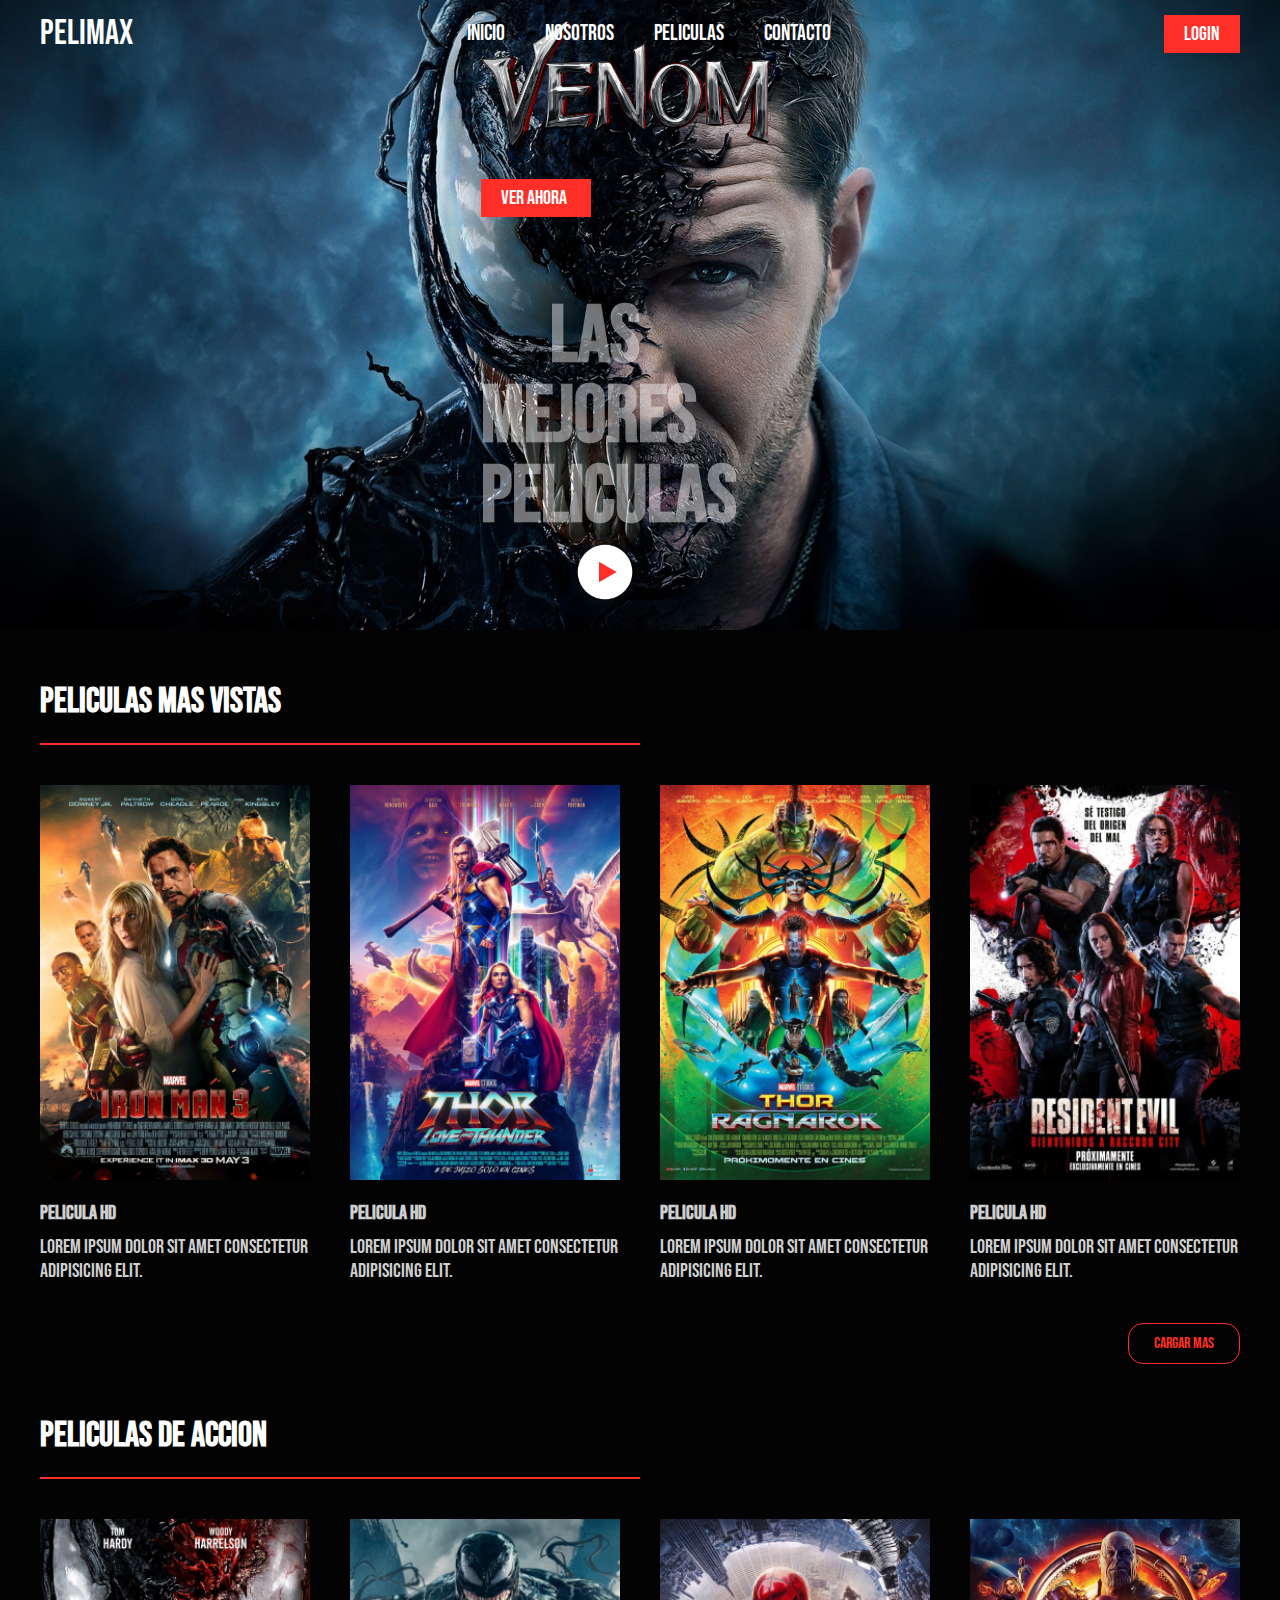
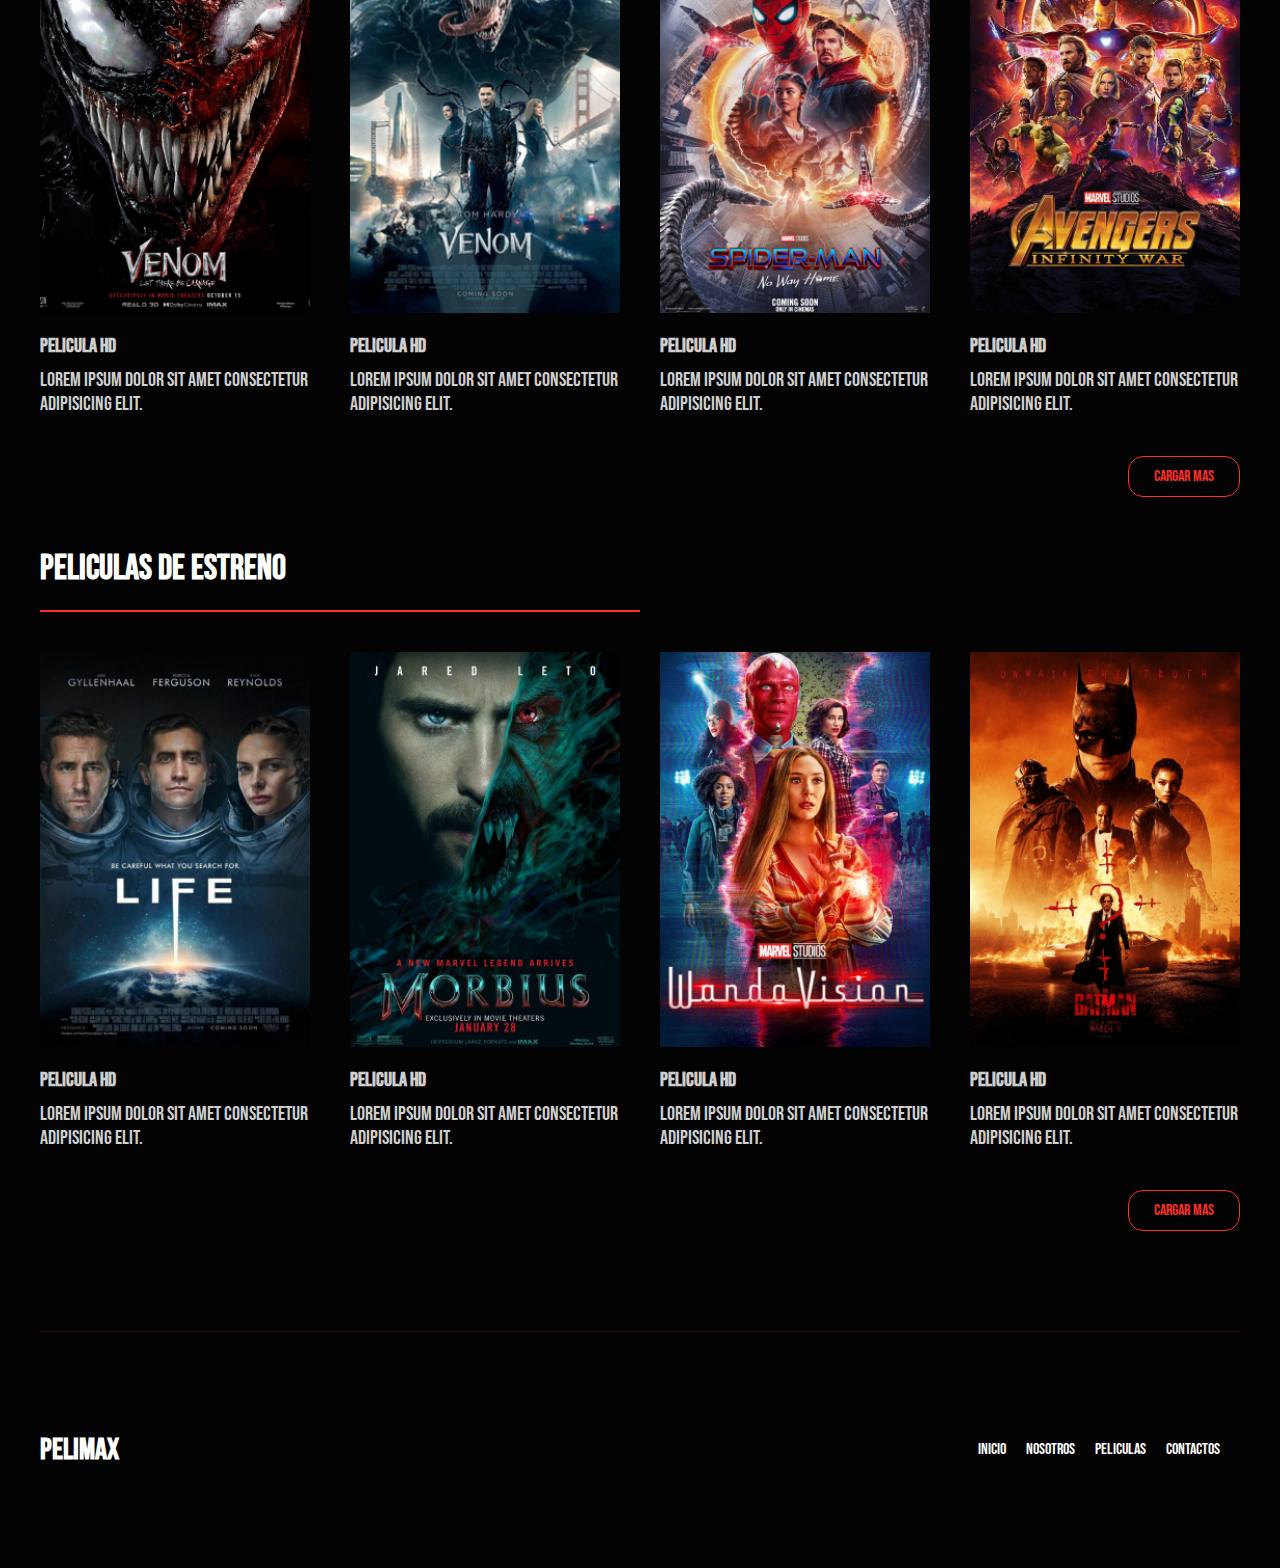
<file: GA6-220501096-AA4-EV01 Fundamentos en la implementaciòn de componentes frontend, HTML,CSS,JS/index.html>
<!DOCTYPE html>
<html lang="en">
<head>
    <meta charset="UTF-8">
    <meta http-equiv="X-UA-Compatible" content="IE=edge">
    <meta name="viewport" content="width=device-width, initial-scale=1.0">
    <title>PELICULAS</title>
    <link rel="stylesheet" href="style.css">
</head>
<body>

   
    <header class="header">

        <div class="menu container"> 

            <a href="#" class="logo">Pelimax</a>
            <input type="checkbox" id="menu" />
            <label for="menu">
                <img src="IMAGEN1/menu.png" class="menu-icono" alt="menu">
            </label>
            <nav class="navbar">
                <ul>
                    <li><a href="#">Inicio</a></li>
                    <li><a href="#">Nosotros</a></li>
                    <li><a href="#">Peliculas</a></li>
                    <li><a href="#">Contacto</a></li>
                </ul>
            </nav>
            <a href="#" class="btn-1">Login</a>
        </div>

        <div class="header-content container">

            <div class="header-1"> 
                <img src="IMAGEN1/venom.png" alt="">
                <a href="#" class="btn-2">Ver ahora</a>
            </div>
            <div class="header-2">
                <h1>Las mejores <br>Peliculas</h1>
                <img src="IMAGEN1/play.png" alt="">
            </div>

        </div>
    </header>

    <section class="movies container">

        <h2>Peliculas mas vistas</h2>
        <hr>

        <div class="box-container-1"> 

            <div class="box-1">

                <div class="content">
                    <img src="IMAGEN1/1.jpg" alt="">
                    <h3>Pelicula hd</h3>
                    <p>
                        Lorem ipsum dolor sit amet consectetur adipisicing elit.
                    </p>

                </div>

            </div>

            <div class="box-1">

                <div class="content">
                    <img src="IMAGEN1/2.jpg" alt="">
                    <h3>Pelicula hd</h3>
                    <p>
                        Lorem ipsum dolor sit amet consectetur adipisicing elit.
                    </p>

                </div>

            </div>

            <div class="box-1">

                <div class="content">
                    <img src="IMAGEN1/3.jpg" alt="">
                    <h3>Pelicula hd</h3>
                    <p>
                        Lorem ipsum dolor sit amet consectetur adipisicing elit.
                    </p>

                </div>

            </div>

            <div class="box-1">

                <div class="content">
                    <img src="IMAGEN1/4.jpg" alt="">
                    <h3>Pelicula hd</h3>
                    <p>
                        Lorem ipsum dolor sit amet consectetur adipisicing elit.
                    </p>

                </div>

            </div>

            <div class="box-1">

                <div class="content">
                    <img src="IMAGEN1/5.jpg" alt="">
                    <h3>Pelicula hd</h3>
                    <p>
                        Lorem ipsum dolor sit amet consectetur adipisicing elit.
                    </p>

                </div>

            </div>

            <div class="box-1">

                <div class="content">
                    <img src="IMAGEN1/6.jpg" alt="">
                    <h3>Pelicula hd</h3>
                    <p>
                        Lorem ipsum dolor sit amet consectetur adipisicing elit.
                    </p>

                </div>

            </div>

            <div class="box-1">

                <div class="content">
                    <img src="IMAGEN1/7.jpg" alt="">
                    <h3>Pelicula hd</h3>
                    <p>
                        Lorem ipsum dolor sit amet consectetur adipisicing elit.
                    </p>

                </div>

            </div>

            <div class="box-1">

                <div class="content">
                    <img src="IMAGEN1/8.jpg" alt="">
                    <h3>Pelicula hd</h3>
                    <p>
                        Lorem ipsum dolor sit amet consectetur adipisicing elit.
                    </p>

                </div>

            </div>

            
        </div>

         <div class="load-more" id="load-more-1">Cargar mas</div>
    </section>

    <section class="movies container">

        <h2>Peliculas de Accion</h2>
        <hr>

        <div class="box-container-2"> 

            <div class="box-2">

                <div class="content">
                    <img src="IMAGEN1/9.jpg" alt="">
                    <h3>Pelicula hd</h3>
                    <p>
                        Lorem ipsum dolor sit amet consectetur adipisicing elit.
                    </p>

                </div>

            </div>

            <div class="box-2">

                <div class="content">
                    <img src="IMAGEN1/10.jpg" alt="">
                    <h3>Pelicula hd</h3>
                    <p>
                        Lorem ipsum dolor sit amet consectetur adipisicing elit.
                    </p>

                </div>

            </div>

            <div class="box-2">

                <div class="content">
                    <img src="IMAGEN1/11.jpg" alt="">
                    <h3>Pelicula hd</h3>
                    <p>
                        Lorem ipsum dolor sit amet consectetur adipisicing elit.
                    </p>

                </div>

            </div>

            <div class="box-2">

                <div class="content">
                    <img src="IMAGEN1/12.jpg" alt="">
                    <h3>Pelicula hd</h3>
                    <p>
                        Lorem ipsum dolor sit amet consectetur adipisicing elit.
                    </p>

                </div>

            </div>

            <div class="box-2">

                <div class="content">
                    <img src="IMAGEN1/13.jpg" alt="">
                    <h3>Pelicula hd</h3>
                    <p>
                        Lorem ipsum dolor sit amet consectetur adipisicing elit.
                    </p>

                </div>

            </div>

            <div class="box-2">

                <div class="content">
                    <img src="IMAGEN1/14.jpg" alt="">
                    <h3>Pelicula hd</h3>
                    <p>
                        Lorem ipsum dolor sit amet consectetur adipisicing elit.
                    </p>

                </div>

            </div>

            <div class="box-2">

                <div class="content">
                    <img src="IMAGEN1/15.jpg" alt="">
                    <h3>Pelicula hd</h3>
                    <p>
                        Lorem ipsum dolor sit amet consectetur adipisicing elit.
                    </p>

                </div>

            </div>

            <div class="box-2">

                <div class="content">
                    <img src="IMAGEN1/16.jpg" alt="">
                    <h3>Pelicula hd</h3>
                    <p>
                        Lorem ipsum dolor sit amet consectetur adipisicing elit.
                    </p>

                </div>

            </div>

        </div>

         <div class="load-more" id="load-more-2">Cargar mas</div>
    </section>

    <section class="movies container">

        <h2>Peliculas de Estreno</h2>
        <hr>

        <div class="box-container-3"> 

            <div class="box-3">

                <div class="content">
                    <img src="IMAGEN1/17.jpg" alt="">
                    <h3>Pelicula hd</h3>
                    <p>
                        Lorem ipsum dolor sit amet consectetur adipisicing elit.
                    </p>

                </div>

            </div>

            <div class="box-3">

                <div class="content">
                    <img src="IMAGEN1/18.jpg" alt="">
                    <h3>Pelicula hd</h3>
                    <p>
                        Lorem ipsum dolor sit amet consectetur adipisicing elit.
                    </p>

                </div>

            </div>

            <div class="box-3">

                <div class="content">
                    <img src="IMAGEN1/19.jpg" alt="">
                    <h3>Pelicula hd</h3>
                    <p>
                        Lorem ipsum dolor sit amet consectetur adipisicing elit.
                    </p>

                </div>

            </div>

            <div class="box-3">

                <div class="content">
                    <img src="IMAGEN1/20.jpg" alt="">
                    <h3>Pelicula hd</h3>
                    <p>
                        Lorem ipsum dolor sit amet consectetur adipisicing elit.
                    </p>

                </div>

            </div>

            <div class="box-3">

                <div class="content">
                    <img src="IMAGEN1/21.jpg" alt="">
                    <h3>Pelicula hd</h3>
                    <p>
                        Lorem ipsum dolor sit amet consectetur adipisicing elit.
                    </p>

                </div>

            </div>

            <div class="box-3">

                <div class="content">
                    <img src="IMAGEN1/22.jpg" alt="">
                    <h3>Pelicula hd</h3>
                    <p>
                        Lorem ipsum dolor sit amet consectetur adipisicing elit.
                    </p>

                </div>

            </div>

            <div class="box-3">

                <div class="content">
                    <img src="IMAGEN1/23.jpg" alt="">
                    <h3>Pelicula hd</h3>
                    <p>
                        Lorem ipsum dolor sit amet consectetur adipisicing elit.
                    </p>

                </div>

            </div>

            <div class="box-3">

                <div class="content">
                    <img src="IMAGEN1/24.jpg" alt="">
                    <h3>Pelicula hd</h3>
                    <p>
                        Lorem ipsum dolor sit amet consectetur adipisicing elit.
                    </p>

                </div>

            </div>

        </div>

         <div class="load-more" id="load-more-3">Cargar mas</div>
    </section>

    <footer class="footer container">

        <h3>Pelimax</h3>

        <ul>
            <li><a href="#">Inicio</a></li>
            <li><a href="#">Nosotros</a></li>
            <li><a href="#">Peliculas</a></li>
            <li><a href="#">Contactos</a></li>
        </ul>
    </footer>

    
    <script src="script.js"></script>
</body>
</html>
</file>
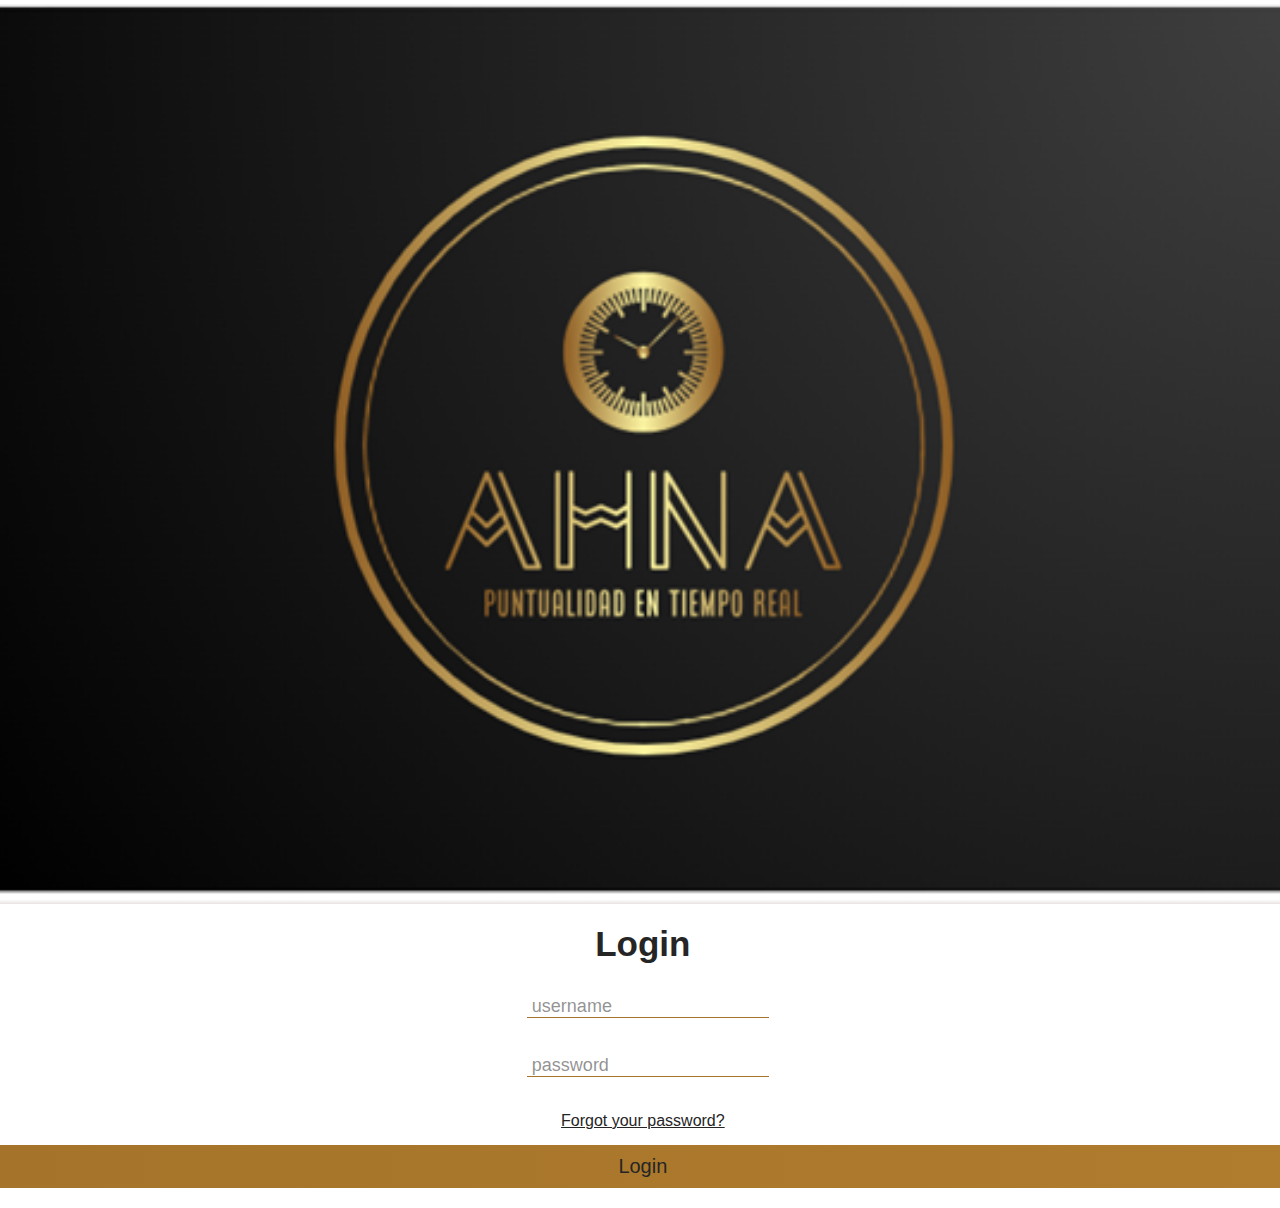
<file: GA6-220501096-AA4-EV03/index.ahna.html>
<!DOCTYPE html>
<html lang="en">
<head>
    <meta charset="UTF-8">
    <meta name="viewport" content="width=device-width, initial-scale=1.0">
    <title>AHNA</title>
    <link rel="stylesheet" href="styles.css">
    <link rel="stylesheet" href="https://cdnjs.cloudflare.com/ajax/libs/font-awesome/6.6.0/css/all.min.css" integrity="sha512-Kc323vGBEqzTmouAECnVceyQqyqdsSiqLQISBL29aUW4U/M7pSPA/gEUZQqv1cwx4OnYxTxve5UMg5GT6L4JJg==" crossorigin="anonymous" referrerpolicy="no-referrer" />"
    
<body>
  <div class="login-container">
   <td> <img src="Nueva carpeta/LOGOTIPO AHNA.png" alt="10" height="900"></td>
   
   <form action="">
    <h1 class="title">Login</h1>
    <label>
      <i class="fa-solid fa-user"></i>
      <input placeholder="username" type="text" id="username">
    </label>
    <label>
      <i class="fa-solid fa-lock"></i>
      <input placeholder="password" type="password" id="password">
    </label>
    <a href="#" class="link">Forgot your password?</a>
    <button id="button">Login</button>
  </form>
  </div>
   <script src="main.js"></script>
</body>
</html>
</file>
<file: GA6-220501096-AA4-EV01 Fundamentos en la implementaciòn de componentes frontend, HTML,CSS,JS/style.css>
@import url('https://fonts.googleapis.com/css2?family=Bebas+Neue&display=swap');

*{
    margin: 0;
    padding: 0;
    box-sizing: border-box;
    text-decoration: none;
    list-style: none;
}    

body{
    background-color: #030303;
    font-family: 'Bebas Neue', cursive;
    color: #ffffff;
}

.container {
    max-width: 1200px;
    margin: 0 auto;
}    

.header {
    background-image: url(IMAGEN1/bg.jpg);
    background-position: center center;
    background-repeat: no-repeat;
    background-size: cover;
    min-height: 70vh;
    display: flex;
    align-items: center;
}

.menu {
    position: absolute;
    top: 0;
    left: 0;
    right: 0;
    display: flex;
    align-items: center;
    justify-content: space-between;
}

.logo {
    font-size: 35px;
    color: #ffffff;
}

.menu .navbar ul li {
    position: relative;
    float: left;
}

.menu .navbar ul li a{
    font-size: 22px;
    padding: 20px;
    color: #ffffff;
    display: block;
}

.menu .navbar ul li a:hover {
   color: #ff2f28;
}

#menu {
    display: none;
}

.menu-icono {
    width: 25px;
}

.menu label {
    cursor: pointer;
    display: none;
}
.header.content {
    display: flex;
    width: 100%;
}

.header-1 {
    display: flex;
    flex-direction: column;
    width: 50%;
    align-self: flex-end;
}

.header-1 img {
    width: 300px;
}

.header-2 {
    width: 50%;
    margin-top: 80px;
    text-align: end;
}
.header-2 h1 {
    color: #ffffff72;
    font-size: 80px;
    line-height: 80px;
} 

.header-2 img {
    width: 70px;
} 

.btn-1 {
    display: inline-block;
    padding: 7px 20px;
    background-color: #ff2f28;
    color:#ffffff;
    font-size: 20px;
}

.btn-2 {
    width: 110px;
    display: inline-block;
    padding: 7px 20px;
    background-color: #ff2f28;
    font-size: 20px;
    margin-top: 30px;
    color: #ffffff;
}

.movies {
    padding: 50px 0 0 0;
    display: flex;
    flex-direction: column;
 }

 h2 {
    font-size: 35px;
    margin-bottom: 20px;
  }

  hr {
   border: 1px solid #ff2f28;
   width: 50%;
   margin-bottom: 40px; 
   }

   .box-container-1 ,
   .box-container-2 ,
   .box-container-3 {
    display: grid;
    grid-template-columns: repeat(auto-fit, minmax(250px,1fr));
    gap: 40px;
    }

    .box-1 ,
    .box-2 ,
    .box-3 {
        border-radius: 5px;
        z-index: 1000;
        display: none;
     }

     .box-1:nth-child(1),
     .box-1:nth-child(2),
     .box-1:nth-child(3),
     .box-1:nth-child(4){
        display: inline-block;
      }

     .box-2:nth-child(1),
     .box-2:nth-child(2),
     .box-2:nth-child(3),
     .box-2:nth-child(4){
        display: inline-block;
      } 

      .box-3:nth-child(1),
      .box-3:nth-child(2),
      .box-3:nth-child(3),
      .box-3:nth-child(4){
         display: inline-block;
       }
        
    
    .load-more {
        margin-top: 40px;
        display: inline-block;
        padding: 10px 25px;
        border-radius: 15px;
        border: 1px solid #ff2f28;
        color: #ff2f28;
        font-size: 16px;
        cursor: pointer;
        align-self: flex-end;
     }     
    .load-more:hover {
        background-color: #ff2f28;
        color: #ffffff;
     } 

    .content img {
        width: 100%;
        margin-bottom: 15px; 
    } 

    .content h3 {
        font-size: 20px;
        margin-bottom: 10px;
     } 

    .content {
        color: #cfcfcf;
        font-size: 20px;
     } 

     .footer {
        display: flex;
        justify-content: space-between;
        align-items: center;
        padding: 100px 0;
        margin-top: 100px;
        border-top: 1px solid #ff2f2830;
      } 
     
     .footer ul {
        display: flex;
      }  

    .footer h3 {
        font-size: 30px;
     } 

    .footer a {
      color: #ffffff;
      font-size: 2opx;
      margin-right: 20px;
      display: block;  
     } 

    .footer a:hover { 
        color: #ff2f28;  
    } 

    @media (max-width:991px) {

        .menu {
            padding: 20px;
         } 
    
         .menu label { 
            display: initial;
         } 
        .menu .navbar { 
            position: absolute;
            top: 100%;
            left: 0;
            right: 0;
            background-color: #030303;
            display: none;
        } 
        .menu .navbar ul li { 
            width: none;
        } 

        .btn-1 { 
            display: none;
        } 

        #menu:checked ~ .navbar { 
            display: initial;
        } 

        .header-content { 
            flex-direction: column;
            padding: 180px 30px 30px 30px;
        } 

        .header-1 { 
            width: 100%;
            align-items: center;
        } 

        .header-2 { 
            width: 100%;
            text-align: center;
        } 

        .movies { 
            padding: 30px;
        } 

        .footer { 
            margin-top: 30px;
            padding: 30px;
            flex-direction: column;
            text-align: center;
        } 

        .footer ul { 
            margin-top: 15px;
            justify-content: center;
        } 
     }
</file>
<file: GA6-220501096-AA4-EV03/styles.css>
* {
    margin: 0;
    padding: 0;
    box-sizing: border-box;
    font-family: sans-serif;
}

body {
    font-family: arial, sans-serif;
    background: linear-gradient(to right, #fff, #ffffffa3);
    display: flex;
    justify-content: center;
    align-items: center;
    min-height: 100vh;
    margin: 0;
    
}

form {
    display: flex;
    flex-direction: column;
    background: #fff;
    text-align: center;
    padding: 20px 25px;
    box-shadow: 0 5px 10px rgb(71, 3, 6, 0.7);
 }

 form .title{ 
    color: #252525;
    font-size: 35px;
    font-weight: 800;
    margin-bottom: 30px;
 }

 form label { 
    margin-bottom: 35px;
 }

 form label .fa-solid { 
    font-size: 20px;
    color: rgb(165, 116, 42);
    margin-right: 10px;
 }

 form label input { 
    outline: none;
    border: none;
    color: #252525;
    border-bottom: solid 1px rgb(165, 116, 42);
    padding: 0 5px;
    font-size: 18px;
 }

 form label input::placeholder { 
    color: rgb(37, 37, 37, 0.5);
 }

 form .link { 
    color: #252525;
    margin-bottom: 15px;
 }

 form button { 
    color: #252525;
    border: none;
    background: linear-gradient(to right, rgb(165, 116, 42),  rgb(176, 124, 46) );
    padding: 10px 15px;
    cursor: pointer;
    font-size: 20px;
 }
</file>
